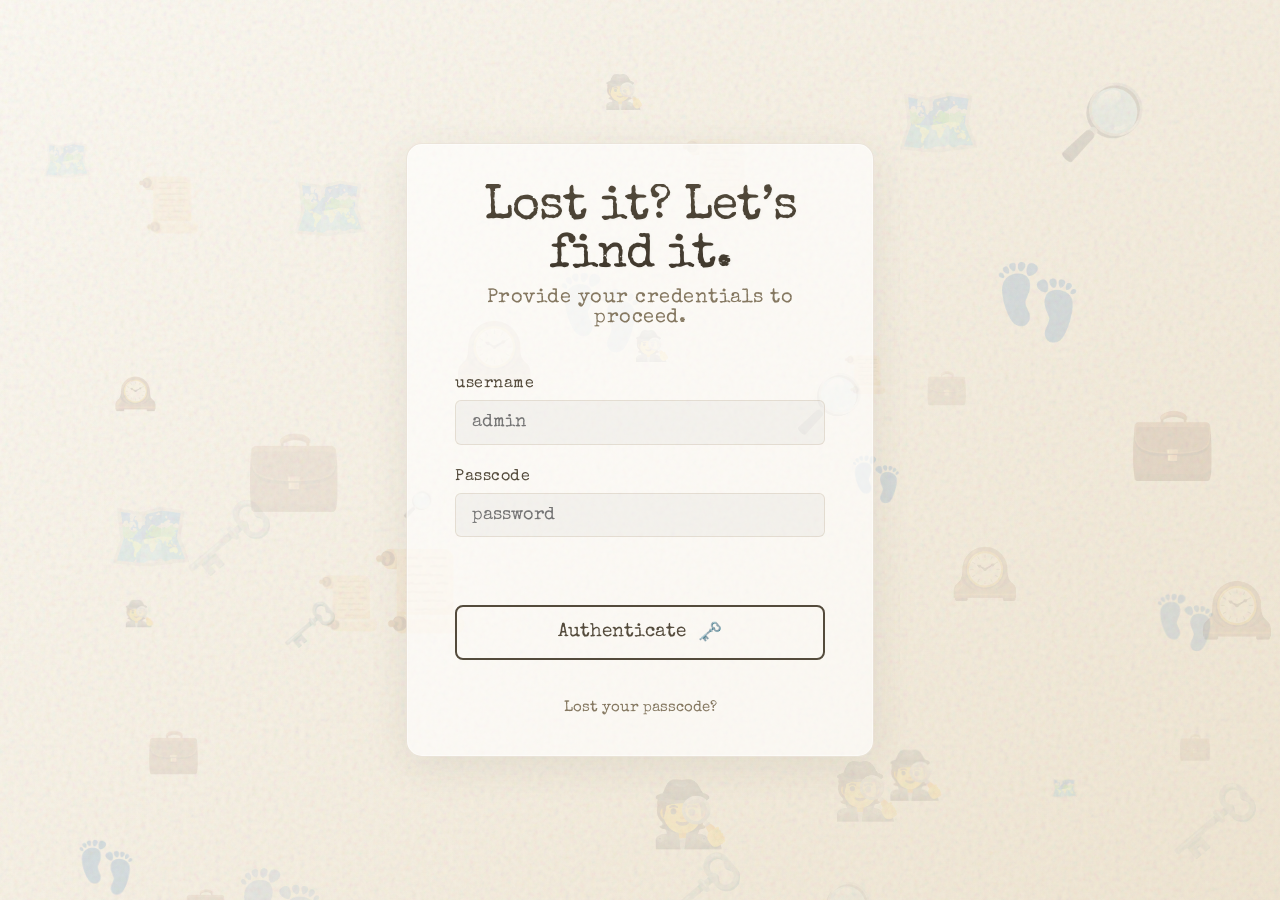
<file: login.html>
<!DOCTYPE html>
<html lang="en">

<head>
  <meta charset="UTF-8">
  <meta name="viewport" content="width=device-width, initial-scale=1.0">
  <title>Login - Lost & Found</title>
  <meta name="description" content="Login to your Lost & Found investigator account.">

  <link rel="preconnect" href="https://fonts.googleapis.com">
  <link rel="preconnect" href="https://fonts.gstatic.com" crossorigin>
  <link href="https://fonts.googleapis.com/css2?family=Special+Elite&display=swap" rel="stylesheet">

  <link rel="stylesheet" href="style.css">
</head>

<body>

  <div id="stickers-container" aria-hidden="true"></div>
  <div class="noise-overlay" aria-hidden="true"></div>

  <main class="content-wrapper">
    <div class="glass-card">
      <div class="card-inner">
        <h1 class="main-heading">Lost it? Let’s find it.</h1>
        <p class="sub-heading">Provide your credentials to proceed.</p>

        <form id="login-form" class="auth-form">
          <div class="input-group">
            <label for="username">username </label>
            <input type="text" id="username" required placeholder="admin">
          </div>
          <div class="input-group">
            <label for="password">Passcode</label>
            <input type="password" id="password" required placeholder="password">
          </div>
          <div id="error-message" class="error-msg"></div>

          <button type="submit" class="login-btn action-btn">
            <span class="btn-text">Authenticate</span>
            <span class="btn-icon">🗝️</span>
          </button>

          <div class="form-footer">
            <a href="#" class="forgot-link">Lost your passcode?</a>
          </div>
        </form>
      </div>
    </div>
  </main>

  <script>
    // Mock Authentication Logic
    const loginForm = document.getElementById('login-form');
    const errorMsg = document.getElementById('error-message');

    loginForm.addEventListener('submit', (e) => {
      e.preventDefault();
      const user = document.getElementById('username').value.trim();
      const pass = document.getElementById('password').value.trim();

      // Secure local database check
      const VALID_USERS = {
        'Tejaswini': '2005',
        'Karikalan': '1975',
        'Revathi': '1982',
        'Mirunalini': '2007'
      };

      if (VALID_USERS[user] && VALID_USERS[user] === pass) {
        errorMsg.textContent = '';
        errorMsg.style.opacity = 0;

        // Successful login, store securely
        localStorage.setItem('laf_currentUser', user);
        window.location.href = 'dashboard.html';
      } else {
        // Failed login
        errorMsg.style.opacity = 1;
        errorMsg.textContent = 'Invalid credentials. Access denied.';

        // Add a small shake animation to the form on error
        loginForm.style.transform = 'translateX(5px)';
        setTimeout(() => loginForm.style.transform = 'translateX(-5px)', 100);
        setTimeout(() => loginForm.style.transform = 'translateX(5px)', 200);
        setTimeout(() => loginForm.style.transform = 'translateX(0)', 300);
      }
    });

    // Background Sticker Animation (Shared with index.html)
    const emojis = ["🔎", "🕵️", "👣", "📜", "🗺️", "💼", "🕰️", "🗝️"];
    const container = document.getElementById("stickers-container");
    const SWARM_SIZE = 40;

    const fragment = document.createDocumentFragment();
    for (let i = 0; i < SWARM_SIZE; i++) {
      const el = document.createElement("div");
      el.classList.add("sticker");
      el.textContent = emojis[Math.floor(Math.random() * emojis.length)];

      el.style.left = `${Math.random() * 100}vw`;
      el.style.top = `${Math.random() * 100}vh`;

      const dur = 40 + Math.random() * 40;
      const delay = -1 * (Math.random() * 40);

      el.style.animation = `drift ${dur}s ease-in-out ${delay}s infinite alternate`;

      const scale = 0.5 + Math.random() * 1.5;
      el.style.setProperty('--scale-val', scale);
      el.style.transform = `scale(${scale})`;
      el.style.opacity = 0.05 + Math.random() * 0.1;

      fragment.appendChild(el);
    }

    container.appendChild(fragment);
  </script>
</body>

</html>
</file>
<file: style.css>
/* Resets and variable definitions */
:root {
  --bg-color-top: #fcf9f2;
  --bg-color-bottom: #f0e6d3;
  --text-main: #544b3c;
  --text-muted: #857861;
  --accent: #8b6e3f;
  --card-bg: rgba(255, 255, 255, 0.65);
  --card-border: rgba(139, 110, 63, 0.15);
  --btn-hover: #40382d;
}

/* Dark Theme Overrides */
body.dark-theme {
  --bg-color-top: #a19482;
  --bg-color-bottom: #7d7262;
  --text-main: #ffffff;
  --text-muted: #e6dfd3;
  --card-bg: rgba(255, 255, 255, 0.12);
  --card-border: rgba(255, 255, 255, 0.25);
}

* {
  box-sizing: border-box;
  margin: 0;
  padding: 0;
}

body {
  font-family: 'Special Elite', monospace;
  background: linear-gradient(135deg, var(--bg-color-top) 0%, var(--bg-color-bottom) 100%);
  color: var(--text-main);
  min-height: 100vh;
  overflow: hidden;
  /* Hide overflow from drifting stickers */
  position: relative;
  display: flex;
  align-items: center;
  justify-content: center;
}

/* Subtle grain overlay for a vintage paper feel */
.noise-overlay {
  position: absolute;
  top: 0;
  left: 0;
  width: 100%;
  height: 100%;
  pointer-events: none;
  /* Let clicks pass through */
  /* SVG embedded noise filter */
  background-image: url('data:image/svg+xml,%3Csvg viewBox=\"0 0 200 200\" xmlns=\"http://www.w3.org/2000/svg\"%3E%3Cfilter id=\"noiseFilter\"%3E%3CfeTurbulence type=\"fractalNoise\" baseFrequency=\"0.85\" numOctaves=\"3\" stitchTiles=\"stitch\"/%3E%3C/filter%3E%3Crect width=\"100%25\" height=\"100%25\" filter=\"url(%23noiseFilter)\"/%3E%3C/svg%3E');
  opacity: 0.12;
  mix-blend-mode: multiply;
  z-index: 1;
}

/* Stickers Background Container */
#stickers-container {
  position: absolute;
  top: 0;
  left: 0;
  width: 100%;
  height: 100%;
  overflow: hidden;
  z-index: 0;
  pointer-events: none;
}

/* Base style for individual floating sticker elements */
.sticker {
  position: absolute;
  font-size: 2.5rem;
  user-select: none;
  /* The drift animation is applied via inline JS styles, 
     but we define the keyframes here */
}

/* Smooth continuous drift for stickers */
@keyframes drift {
  0% {
    transform: scale(var(--scale-val)) translate(0, 0) rotate(0deg);
  }

  25% {
    transform: scale(var(--scale-val)) translate(15vw, -10vh) rotate(30deg);
  }

  50% {
    transform: scale(var(--scale-val)) translate(30vw, 5vh) rotate(60deg);
  }

  75% {
    transform: scale(var(--scale-val)) translate(10vw, 20vh) rotate(15deg);
  }

  100% {
    transform: scale(var(--scale-val)) translate(0, 0) rotate(0deg);
  }
}

/* Main Content Layer */
.content-wrapper {
  position: relative;
  z-index: 10;
  width: 100%;
  max-width: 500px;
  padding: 0 1rem;
  /* Add entrance animation for smooth loading */
  animation: page-enter 0.8s cubic-bezier(0.2, 0.8, 0.2, 1) forwards;
}

/* Central glassmorphism detective case card */
.glass-card {
  background: var(--card-bg);
  backdrop-filter: blur(16px);
  -webkit-backdrop-filter: blur(16px);
  border: 1px solid var(--card-border);
  padding: 2.5rem 3rem;
  border-radius: 16px;
  box-shadow:
    0 10px 40px rgba(54, 46, 33, 0.08),
    inset 0 0 0 1px rgba(255, 255, 255, 0.4);
  text-align: center;
  transform: translateY(0);
  transition: transform 0.4s ease, box-shadow 0.4s ease;
}

/* Interactive hover to make card feel alive */
.glass-card:hover {
  transform: translateY(-6px);
  box-shadow:
    0 18px 50px rgba(54, 46, 33, 0.12),
    inset 0 0 0 1px rgba(255, 255, 255, 0.6);
}

.main-heading {
  font-size: 3rem;
  font-weight: 400;
  letter-spacing: -1px;
  margin-bottom: 0.5rem;
  /* Vintage ink text gradient */
  background: linear-gradient(180deg, var(--text-main) 0%, var(--btn-hover) 100%);
  -webkit-background-clip: text;
  background-clip: text;
  -webkit-text-fill-color: transparent;
  display: inline-block;
  text-shadow: 1px 1px 3px rgba(0, 0, 0, 0.03);
}

.sub-heading {
  font-size: 1.25rem;
  color: var(--text-muted);
  margin-bottom: 3rem;
  letter-spacing: 0.5px;
}

/* Elegant micro-animated button */
.login-btn {
  background: transparent;
  border: 2px solid var(--text-main);
  border-radius: 8px;
  padding: 0.85rem 2.5rem;
  font-family: inherit;
  font-size: 1.2rem;
  color: var(--text-main);
  cursor: pointer;
  display: flex;
  align-items: center;
  justify-content: center;
  gap: 0.75rem;
  margin: 0 auto;
  position: relative;
  overflow: hidden;
  transition: color 0.4s ease, border-color 0.4s ease, box-shadow 0.4s ease;
}

/* Background fill on hover (ink spreading effect) */
.login-btn::before {
  content: '';
  position: absolute;
  top: 0;
  left: 0;
  width: 100%;
  height: 100%;
  background: var(--text-main);
  z-index: -1;
  transform: scaleY(0);
  transform-origin: bottom;
  transition: transform 0.4s cubic-bezier(0.4, 0, 0.2, 1);
}

.login-btn:hover {
  color: var(--bg-color-top);
  border-color: var(--text-main);
  box-shadow: 0 8px 20px rgba(0, 0, 0, 0.2);
}

.login-btn:hover::before {
  transform: scaleY(1);
}

.btn-icon {
  display: inline-block;
  transition: transform 0.4s cubic-bezier(0.175, 0.885, 0.32, 1.275);
}

/* Magnifying glass or detective jumps happily */
.login-btn:hover .btn-icon {
  transform: scale(1.3) rotate(-15deg);
}

/* Responsive considerations */
@media (max-width: 600px) {
  .glass-card {
    padding: 2.5rem 1.5rem;
  }

  .main-heading {
    font-size: 3.2rem;
  }

  .sub-heading {
    font-size: 1.1rem;
    margin-bottom: 2.5rem;
  }
}

/* --- Form Styles --- */
.auth-form {
  display: flex;
  flex-direction: column;
  gap: 1.5rem;
  text-align: left;
  margin-top: 1rem;
}

.input-group {
  display: flex;
  flex-direction: column;
  gap: 0.5rem;
}

.input-group label {
  font-size: 1rem;
  color: var(--text-main);
  letter-spacing: 0.5px;
}

.input-group input {
  font-family: inherit;
  font-size: 1.1rem;
  padding: 0.8rem 1rem;
  background: rgba(255, 255, 255, 0.05);
  border: 1px solid var(--card-border);
  border-radius: 6px;
  color: var(--text-main);
  outline: none;
  transition: border-color 0.3s, box-shadow 0.3s, background 0.3s;
}

body:not(.dark-theme) .input-group input {
  background: rgba(0, 0, 0, 0.03);
}

.input-group input:focus {
  border-color: var(--text-main);
  box-shadow: 0 0 0 1px var(--text-main);
  background: rgba(255, 255, 255, 0.1);
}

.error-msg {
  color: #e57373;
  font-size: 0.95rem;
  text-align: center;
  min-height: 1.2rem;
  transition: opacity 0.3s;
}

.form-footer {
  text-align: center;
  margin-top: 1rem;
}

.forgot-link {
  color: var(--text-muted);
  text-decoration: none;
  font-size: 0.95rem;
  transition: color 0.3s;
}

.forgot-link:hover {
  color: var(--text-main);
  text-decoration: underline;
}

.action-btn {
  width: 100%;
}

/* Page Transition Animations */
@keyframes page-enter {
  0% {
    opacity: 0;
    transform: translateY(20px);
    filter: blur(8px);
  }

  100% {
    opacity: 1;
    transform: translateY(0);
    filter: blur(0);
  }
}

@keyframes page-exit {
  0% {
    opacity: 1;
    transform: translateY(0);
    filter: blur(0);
  }

  100% {
    opacity: 0;
    transform: translateY(-20px);
    filter: blur(8px);
  }
}

/* Applied dynamically via JS on exit */
body.page-exiting .content-wrapper {
  animation: page-exit 0.5s cubic-bezier(0.4, 0, 0.2, 1) forwards;
}

body.page-exiting #stickers-container,
body.page-exiting .noise-overlay {
  transition: opacity 0.5s ease;
  opacity: 0;
}

/* --- Dashboard Specific Styles --- */
.dashboard-body {
  display: block; /* Override default flex center */
  overflow-y: auto; /* Allow scrolling for feed */
  padding-bottom: 3rem;
}

.dashboard-body.page-entering {
  animation: page-enter 0.8s cubic-bezier(0.2, 0.8, 0.2, 1) forwards;
}

.dash-header {
  position: sticky;
  top: 0;
  z-index: 50;
  background: var(--card-bg);
  backdrop-filter: blur(16px);
  -webkit-backdrop-filter: blur(16px);
  border-bottom: 1px solid var(--card-border);
  padding: 1rem 3rem;
  display: flex;
  justify-content: space-between;
  align-items: center;
  box-shadow: 0 4px 15px rgba(0,0,0,0.03);
}

.dash-header .brand {
  font-size: 1.8rem;
  font-weight: bold;
}

.search-bar {
  display: flex;
  align-items: center;
  background: rgba(0, 0, 0, 0.04);
  border: 1px solid var(--card-border);
  border-radius: 8px;
  padding: 0.6rem 1rem;
  width: 450px;
  transition: background 0.3s, border-color 0.3s;
}

.search-bar:focus-within {
  background: rgba(255, 255, 255, 0.3);
  border-color: var(--text-main);
}

.search-bar input {
  border: none;
  background: transparent;
  width: 100%;
  font-family: inherit;
  margin-left: 0.5rem;
  font-size: 1rem;
  color: var(--text-main);
  outline: none;
}

.user-actions {
  display: flex;
  gap: 1.5rem;
  align-items: center;
}

.small-btn {
  padding: 0.6rem 1.2rem;
  font-size: 1rem;
}

.icon-btn {
  background: transparent;
  border: none;
  font-size: 1.8rem;
  cursor: pointer;
  transition: transform 0.2s;
  color: var(--text-main);
}

.icon-btn:hover {
  transform: scale(1.1);
}

.dash-main {
  max-width: 1100px;
  margin: 3rem auto;
  padding: 0 1rem;
  position: relative;
  z-index: 10;
}

.feed-header {
  display: flex;
  justify-content: space-between;
  align-items: center;
  border-bottom: 2px solid var(--card-border);
  padding-bottom: 1rem;
  margin-bottom: 2rem;
}

.filters {
  display: flex;
  gap: 0.8rem;
}

.filter-tab {
  background: transparent;
  border: 1px solid var(--card-border);
  padding: 0.5rem 1.2rem;
  border-radius: 20px;
  font-family: inherit;
  font-size: 0.95rem;
  cursor: pointer;
  color: var(--text-muted);
  transition: all 0.3s;
}

.filter-tab.active, .filter-tab:hover {
  background: var(--text-main);
  color: var(--bg-color-top);
  border-color: var(--text-main);
}

.grid-container {
  display: grid;
  grid-template-columns: repeat(auto-fill, minmax(320px, 1fr));
  gap: 2rem;
}

.item-card {
  background: var(--card-bg);
  backdrop-filter: blur(8px);
  -webkit-backdrop-filter: blur(8px);
  border: 1px solid var(--card-border);
  border-radius: 12px;
  padding: 1.8rem;
  box-shadow: 0 4px 10px rgba(0,0,0,0.02);
  transition: transform 0.3s, box-shadow 0.3s;
  position: relative;
  overflow: hidden;
  display: flex;
  flex-direction: column;
}

.item-card:hover {
  transform: translateY(-5px);
  box-shadow: 0 10px 25px rgba(0,0,0,0.06);
}

.status-badge {
  position: absolute;
  top: 1rem;
  right: 1rem;
  font-size: 0.75rem;
  letter-spacing: 0.5px;
  padding: 0.3rem 0.8rem;
  border-radius: 4px;
  font-weight: bold;
  text-transform: uppercase;
}

.status-badge.lost {
  background: #db6a6a;
  color: white;
}

.status-badge.found {
  background: #6eb571;
  color: white;
}

.item-card h3 {
  margin-right: 5rem;
  margin-bottom: 0.5rem;
  font-size: 1.4rem;
  color: var(--text-main);
}

.item-card .location {
  font-size: 0.95rem;
  color: var(--text-muted);
  margin-bottom: 1rem;
}

.item-card .desc {
  font-size: 1.05rem;
  margin-bottom: 2rem;
  line-height: 1.5;
  flex-grow: 1; /* Pushes button to bottom */
}

.card-btn {
  width: 100%;
  padding: 0.8rem;
  background: transparent;
  border: 1px solid var(--card-border);
  border-radius: 8px;
  font-family: inherit;
  font-size: 1rem;
  cursor: pointer;
  color: var(--text-main);
  transition: background 0.3s, color 0.3s, border-color 0.3s;
}

.card-btn:hover {
  background: var(--text-main);
  color: var(--bg-color-top);
  border-color: var(--text-main);
}

/* Form Modal */
.modal-backdrop {
  position: fixed;
  top: 0; left: 0; width: 100vw; height: 100vh;
  background: rgba(0,0,0,0.4);
  backdrop-filter: blur(6px);
  z-index: 100;
  display: flex;
  align-items: center;
  justify-content: center;
  opacity: 0;
  pointer-events: none;
  transition: opacity 0.3s ease;
}

.modal-backdrop.show-modal {
  opacity: 1;
  pointer-events: auto;
}

.modal-card {
  position: relative;
  width: 90%;
  max-width: 600px;
  max-height: 90vh;
  overflow-y: auto;
  /* Cancel hover effect from glass-card base */
  transform: none !important;
  box-shadow: 0 20px 60px rgba(0,0,0,0.15) !important;
}

.close-btn {
  position: absolute;
  top: 1.5rem;
  right: 1.5rem;
  background: transparent;
  border: none;
  font-size: 1.5rem;
  cursor: pointer;
  color: var(--text-main);
  transition: transform 0.2s;
}

.close-btn:hover {
  transform: scale(1.2);
}

.radio-group {
  display: flex;
  gap: 1.5rem;
  margin-bottom: 0.5rem;
}

.radio-label {
  display: flex;
  align-items: center;
  gap: 0.5rem;
  font-size: 1.1rem;
  cursor: pointer;
}

.input-group textarea {
  font-family: inherit;
  font-size: 1.1rem;
  padding: 0.8rem 1rem;
  background: rgba(0,0,0, 0.03);
  border: 1px solid var(--card-border);
  border-radius: 6px;
  color: var(--text-main);
  outline: none;
  resize: vertical;
  transition: border-color 0.3s, box-shadow 0.3s, background 0.3s;
}

.input-group textarea:focus {
  border-color: var(--text-main);
  box-shadow: 0 0 0 1px var(--text-main);
  background: rgba(255,255,255, 0.1);
}

/* Responsive Dashboard */
@media (max-width: 768px) {
  .dash-header {
    flex-direction: column;
    gap: 1rem;
    padding: 1rem;
  }
  .search-bar {
    width: 100%;
  }
}

/* Dropdown specific */
.dropdown-wrapper {
  position: relative;
}

.dropdown-menu {
  position: absolute;
  top: 110%;
  right: 0;
  background: var(--card-bg);
  backdrop-filter: blur(12px);
  -webkit-backdrop-filter: blur(12px);
  border: 1px solid var(--card-border);
  border-radius: 8px;
  box-shadow: 0 8px 25px rgba(0,0,0,0.08);
  display: flex;
  flex-direction: column;
  opacity: 0;
  pointer-events: none;
  transform: translateY(-8px);
  transition: opacity 0.3s, transform 0.3s;
  min-width: 160px;
  overflow: hidden;
  z-index: 200;
}

.dropdown-menu.show {
  opacity: 1;
  pointer-events: auto;
  transform: translateY(0);
}

.dropdown-item {
  background: transparent;
  border: none;
  font-family: inherit;
  font-size: 1.05rem;
  padding: 0.8rem 1.2rem;
  text-align: left;
  cursor: pointer;
  color: var(--text-main);
  transition: background 0.2s;
}

.dropdown-item:hover {
  background: rgba(0, 0, 0, 0.06);
}
</file>
